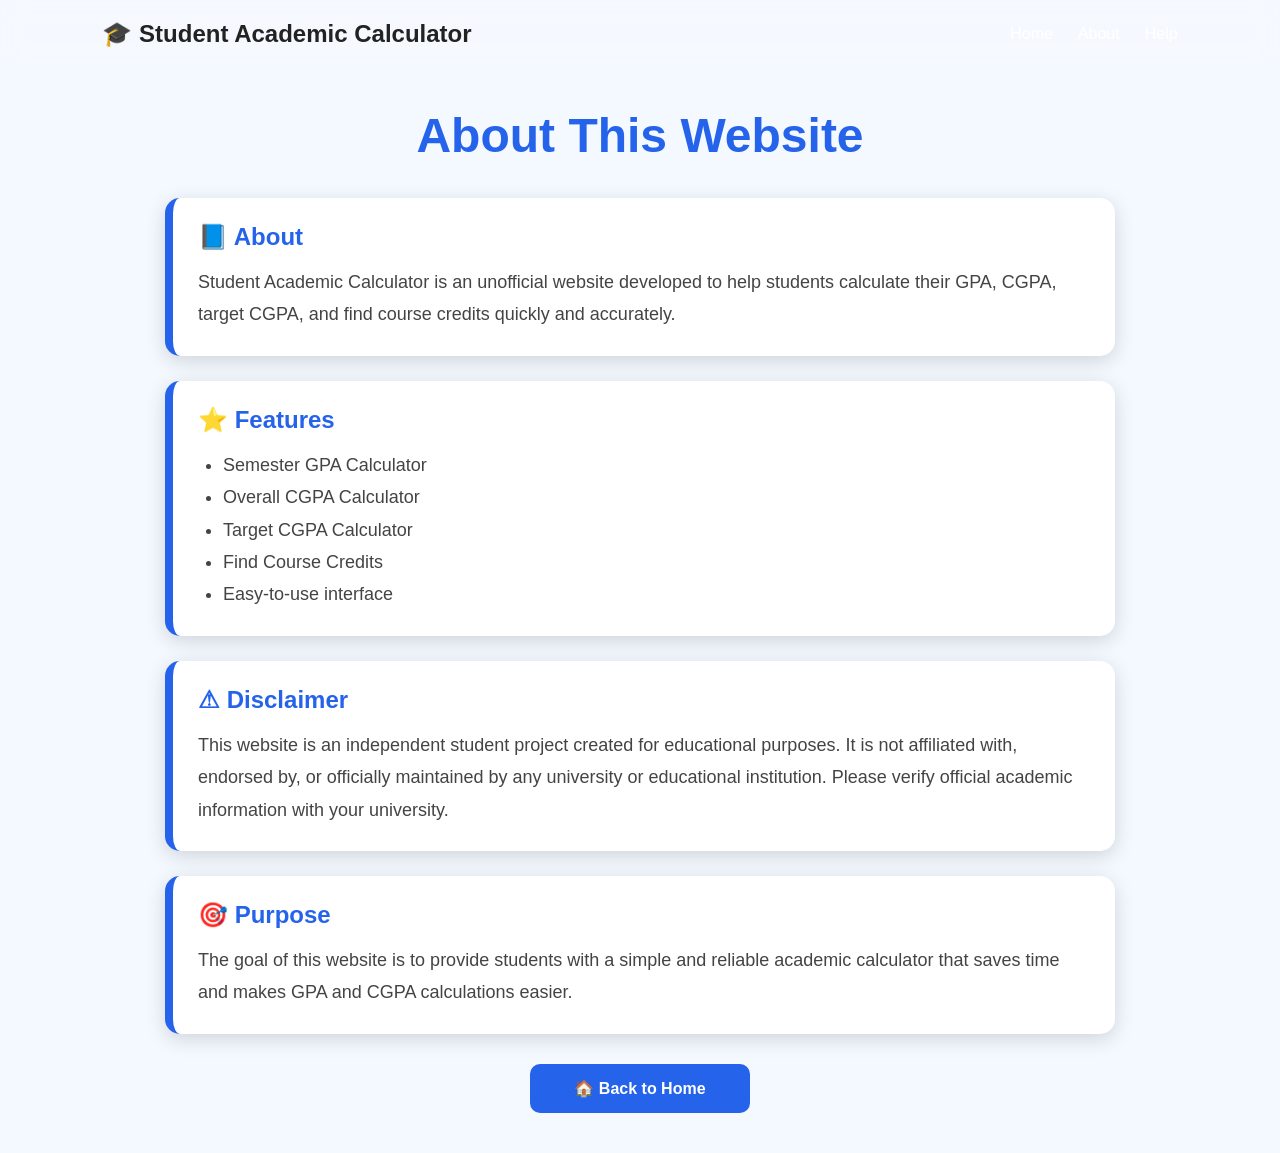
<file: about.html>
<!DOCTYPE html>
<html lang="en">
<head>

<meta charset="UTF-8">
<meta name="viewport" content="width=device-width,initial-scale=1">

<title>About</title>

<link rel="stylesheet" href="style.css">

<style>
body{
    min-height:100vh;
    background:#f4f8ff;
    font-family:Arial,Helvetica,sans-serif;
    color:#222;
}

.container{
    width:90%;
    max-width:950px;
    margin:40px auto;
}

.page-title{
    text-align:center;
    color:#2563EB;
    font-size:48px;
    font-weight:bold;
    margin-bottom:35px;
}

.card{
    background:white;
    color:#222;
    padding:25px;
    margin-bottom:25px;
    border-radius:15px;
    box-shadow:0 5px 20px rgba(0,0,0,.15);
    border-left:8px solid #2563EB;
}

.card h2{
    color:#2563EB;
    margin-bottom:15px;
}

.card p,
.card li{
    color:#444;
    line-height:1.8;
    font-size:18px;
}

.card ul{
    margin-left:25px;
}

.homeBtn{
    display:block;
    width:220px;
    margin:30px auto;
    text-align:center;
    background:#2563EB;
    color:white;
    padding:15px;
    border-radius:10px;
    text-decoration:none;
    font-weight:bold;
}

.homeBtn:hover{
    background:#1d4ed8;
}

</style>

</head>

<body>

<nav>

<div class="logo">
🎓 Student Academic Calculator
</div>

<ul>

<li><a href="index.html">Home</a></li>
<li><a href="about.html">About</a></li>
<li><a href="help.html">Help</a></li>

</ul>

</nav>

<div class="container">

<h1 class="page-title">

About This Website

</h1>

<div class="card">

<h2>📘 About</h2>

<p>

Student Academic Calculator is an unofficial website developed to help students calculate their GPA, CGPA, target CGPA, and find course credits quickly and accurately.

</p>

</div>

<div class="card">

<h2>⭐ Features</h2>

<ul>

<li>Semester GPA Calculator</li>

<li>Overall CGPA Calculator</li>

<li>Target CGPA Calculator</li>

<li>Find Course Credits</li>

<li>Easy-to-use interface</li>

</ul>

</div>

<div class="card">

<h2>⚠ Disclaimer</h2>

<p>

This website is an independent student project created for educational purposes. It is not affiliated with, endorsed by, or officially maintained by any university or educational institution. Please verify official academic information with your university.

</p>

</div>

<div class="card">

<h2>🎯 Purpose</h2>

<p>

The goal of this website is to provide students with a simple and reliable academic calculator that saves time and makes GPA and CGPA calculations easier.

</p>

</div>

<a class="homeBtn" href="index.html">

🏠 Back to Home

</a>

</div>

</body>

</html>
</file>
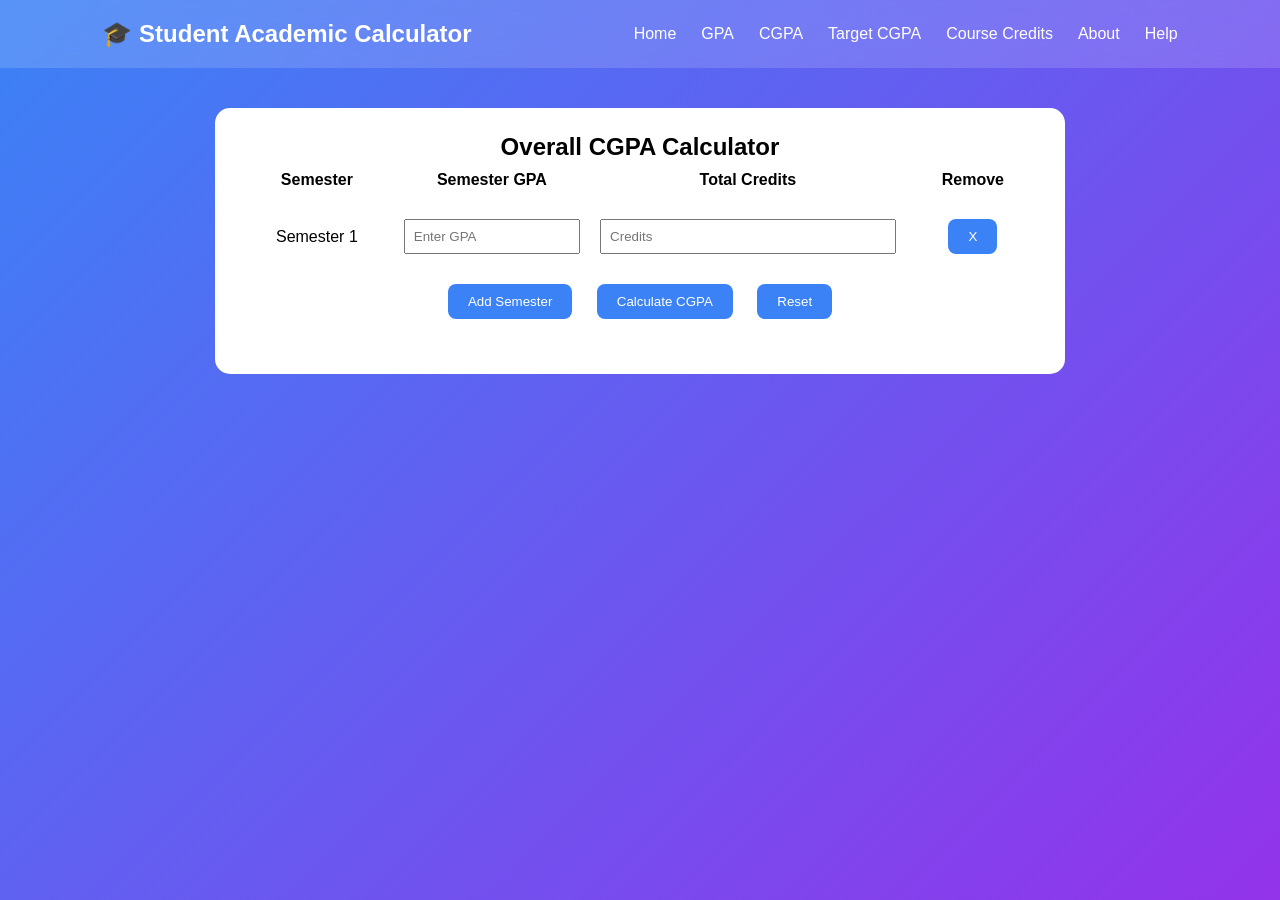
<file: cgpa.html>
<!DOCTYPE html>
<html lang="en">
<head>

<meta charset="UTF-8">
<meta name="viewport" content="width=device-width, initial-scale=1.0">

<title>CGPA Calculator</title>

<link rel="stylesheet" href="style.css">

<style>

.container{
    width:90%;
    max-width:850px;
    margin:40px auto;
    background:white;
    color:black;
    border-radius:15px;
    padding:25px;
}

table{
    width:100%;
    border-collapse:collapse;
}

th,td{
    padding:10px;
    text-align:center;
}

input{
    width:100%;
    padding:8px;
}

button{
    padding:10px 20px;
    margin:10px;
    border:none;
    background:#3B82F6;
    color:white;
    border-radius:8px;
    cursor:pointer;
}

button:hover{
    background:#2563EB;
}

#result{
    font-size:25px;
    font-weight:bold;
    margin-top:20px;
}

</style>

</head>

<body>

<nav>

<div class="logo">
🎓 Student Academic Calculator
</div>

<ul>

<li><a href="index.html">Home</a></li>
<li><a href="gpa.html">GPA</a></li>
<li><a href="cgpa.html">CGPA</a></li>
<li><a href="target.html">Target CGPA</a></li>
<li><a href="credits.html">Course Credits</a></li>
<li><a href="about.html">About</a></li>
<li><a href="help.html">Help</a></li>

</ul>

</nav>

<div class="container">

<h2 align="center">
Overall CGPA Calculator
</h2>

<table id="table">

<tr>

<th>Semester</th>

<th>Semester GPA</th>

<th>Total Credits</th>

<th>Remove</th>

</tr>

</table>

<center>

<button onclick="addSemester()">

Add Semester

</button>

<button onclick="calculateCGPA()">

Calculate CGPA

</button>

<button onclick="resetAll()">

Reset

</button>

</center>

<div id="result" align="center"></div>

</div>

<script>

let semesterNumber = 1;

function addSemester(){

let table=document.getElementById("table");

let row=table.insertRow();

row.innerHTML=`

<td>

Semester ${semesterNumber++}

</td>

<td>

<input type="number"
min = "0"
max = "10"

step="0.01"

placeholder="Enter GPA">

</td>

<td>

<input type="number"

placeholder="Credits">

</td>

<td>

<button onclick="removeRow(this)">X</button>

</td>

`;

}

function removeRow(btn){

btn.parentNode.parentNode.remove();

}

function calculateCGPA(){

let table=document.getElementById("table");

let totalCredits=0;

let weightedSum=0;

for(let i=1;i<table.rows.length;i++){

let row=table.rows[i];

let gpa=parseFloat(row.cells[1].children[0].value);

let credit=parseFloat(row.cells[2].children[0].value);

if(!isNaN(gpa) && !isNaN(credit)){

weightedSum += gpa*credit;

totalCredits += credit;

}

}

if(totalCredits==0){

document.getElementById("result").innerHTML="Please enter valid data.";

return;

}

let cgpa=(weightedSum/totalCredits).toFixed(2);

document.getElementById("result").innerHTML=

"Overall CGPA : "+cgpa;

}

function resetAll(){

document.getElementById("table").innerHTML=

`<tr>
<th>Semester</th>
<th>Semester GPA</th>
<th>Total Credits</th>
<th>Remove</th>
</tr>`;

semesterNumber=1;

addSemester();

document.getElementById("result").innerHTML="";

}

addSemester();

</script>

</body>

</html>
</file>
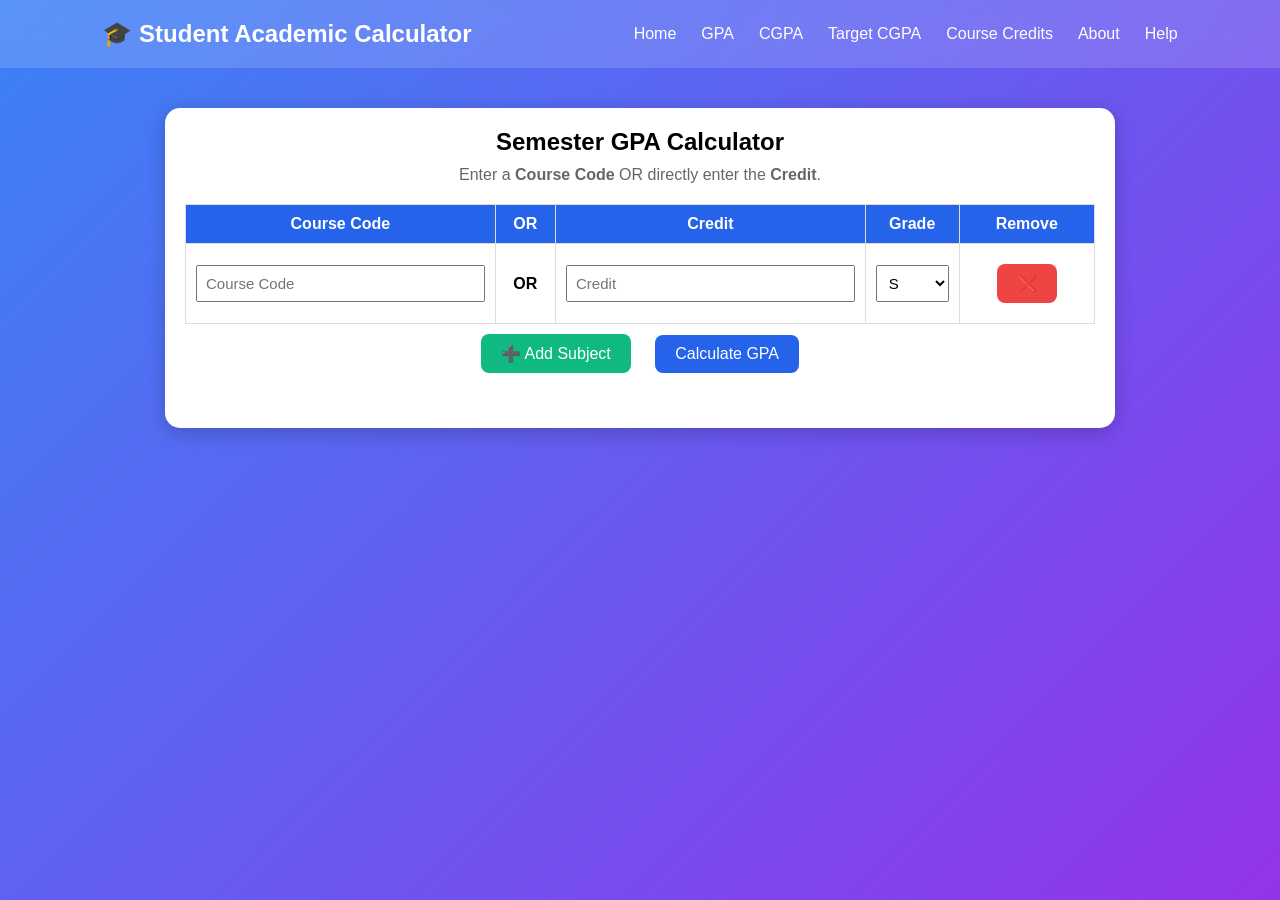
<file: gpa.html>
<!DOCTYPE html>
<html lang="en">

<head>

<meta charset="UTF-8">
<meta name="viewport" content="width=device-width, initial-scale=1.0">

<title>GPA Calculator</title>

<link rel="stylesheet" href="style.css">

<style>

.container{
    width:95%;
    max-width:950px;
    margin:40px auto;
    background:white;
    color:black;
    border-radius:15px;
    padding:20px;
    box-shadow:0 5px 20px rgba(0,0,0,.2);
}

h2{
    text-align:center;
    margin-bottom:10px;
}

.info{
    text-align:center;
    color:#666;
    margin-bottom:20px;
}

table{
    width:100%;
    border-collapse:collapse;
}

th,td{
    border:1px solid #ddd;
    padding:10px;
    text-align:center;
}

th{
    background:#2563EB;
    color:white;
}

input,select{
    width:100%;
    padding:8px;
    font-size:15px;
    box-sizing:border-box;
}

button{
    padding:10px 20px;
    border:none;
    border-radius:8px;
    cursor:pointer;
    font-size:16px;
    margin:10px;
}

.addBtn{
    background:#10B981;
    color:white;
}

.calcBtn{
    background:#2563EB;
    color:white;
}

.removeBtn{
    background:#EF4444;
    color:white;
}

button:hover{
    opacity:.9;
}

#result{
    text-align:center;
    margin-top:25px;
    font-size:24px;
    font-weight:bold;
}

</style>

</head>

<body>

<nav>

<div class="logo">
🎓 Student Academic Calculator
</div>

<ul>

<li><a href="index.html">Home</a></li>
<li><a href="gpa.html">GPA</a></li>
<li><a href="cgpa.html">CGPA</a></li>
<li><a href="target.html">Target CGPA</a></li>
<li><a href="credits.html">Course Credits</a></li>
<li><a href="about.html">About</a></li>
<li><a href="help.html">Help</a></li>

</ul>

</nav>

<div class="container">

<h2>Semester GPA Calculator</h2>

<p class="info">
Enter a <b>Course Code</b> OR directly enter the <b>Credit</b>.
</p>

<table id="table">

<tr>

<th>Course Code</th>

<th>OR</th>

<th>Credit</th>

<th>Grade</th>

<th>Remove</th>

</tr>

</table>

<center>

<button class="addBtn" onclick="addRow()">

➕ Add Subject

</button>

<button class="calcBtn" onclick="calculateGPA()">

Calculate GPA

</button>

</center>

<div id="result"></div>

</div>

<script src="courses.js"></script>

<script>

const gradePoints={

"S":10,
"A":9,
"B":8,
"C":7,
"D":6,
"E":5,
"F":0

};

function addRow(){

let table=document.getElementById("table");

let row=table.insertRow();

row.innerHTML=`

<td>

<input
type="text"
placeholder="Course Code"
onkeyup="fillCredit(this)">

</td>

<td style="font-weight:bold;">
OR
</td>

<td>

<input
type="number"
min = "1"
step = "1"
placeholder="Credit">

</td>

<td>

<select>

<option>S</option>
<option>A</option>
<option>B</option>
<option>C</option>
<option>D</option>
<option>E</option>
<option>F</option>

</select>

</td>

<td>

<button
class="removeBtn"
onclick="removeRow(this)">

❌

</button>

</td>

`;

}

function removeRow(button){

button.parentNode.parentNode.remove();

}
function fillCredit(input){

    let code = input.value.toUpperCase().trim();

    input.value = code;

    let row = input.parentNode.parentNode;

    let creditBox = row.cells[2].children[0];

    // If the course code exists, automatically fill the credit.
    // Otherwise, don't overwrite the manual credit entered by the user.
    if(courses[code]){
        creditBox.value = courses[code].credit;
    }

}

function calculateGPA(){

    let table = document.getElementById("table");

    let totalCredits = 0;

    let totalGradePoints = 0;

    for(let i=1; i<table.rows.length; i++){

        let row = table.rows[i];

        let code = row.cells[0].children[0].value.trim().toUpperCase();

        let credit = parseFloat(row.cells[2].children[0].value);

        let grade = row.cells[3].children[0].value;

        // If a course code is entered and exists,
        // always use the credit from courses.js
        if(code !== "" && courses[code]){
            credit = courses[code].credit;
        }

        if(isNaN(credit) || credit<=0){
            continue;
        }

        totalCredits += credit;
        totalGradePoints += credit * gradePoints[grade];

    }

    if(totalCredits===0){

        document.getElementById("result").innerHTML =
        "<span style='color:red'>Please enter at least one valid course.</span>";

        return;

    }

    let gpa = (totalGradePoints/totalCredits).toFixed(2);

    document.getElementById("result").innerHTML =
    "🎉 <span style='color:#2563EB'>Your GPA is : "+gpa+"</span>";

}

addRow();

</script>

</body>
</html>
</file>
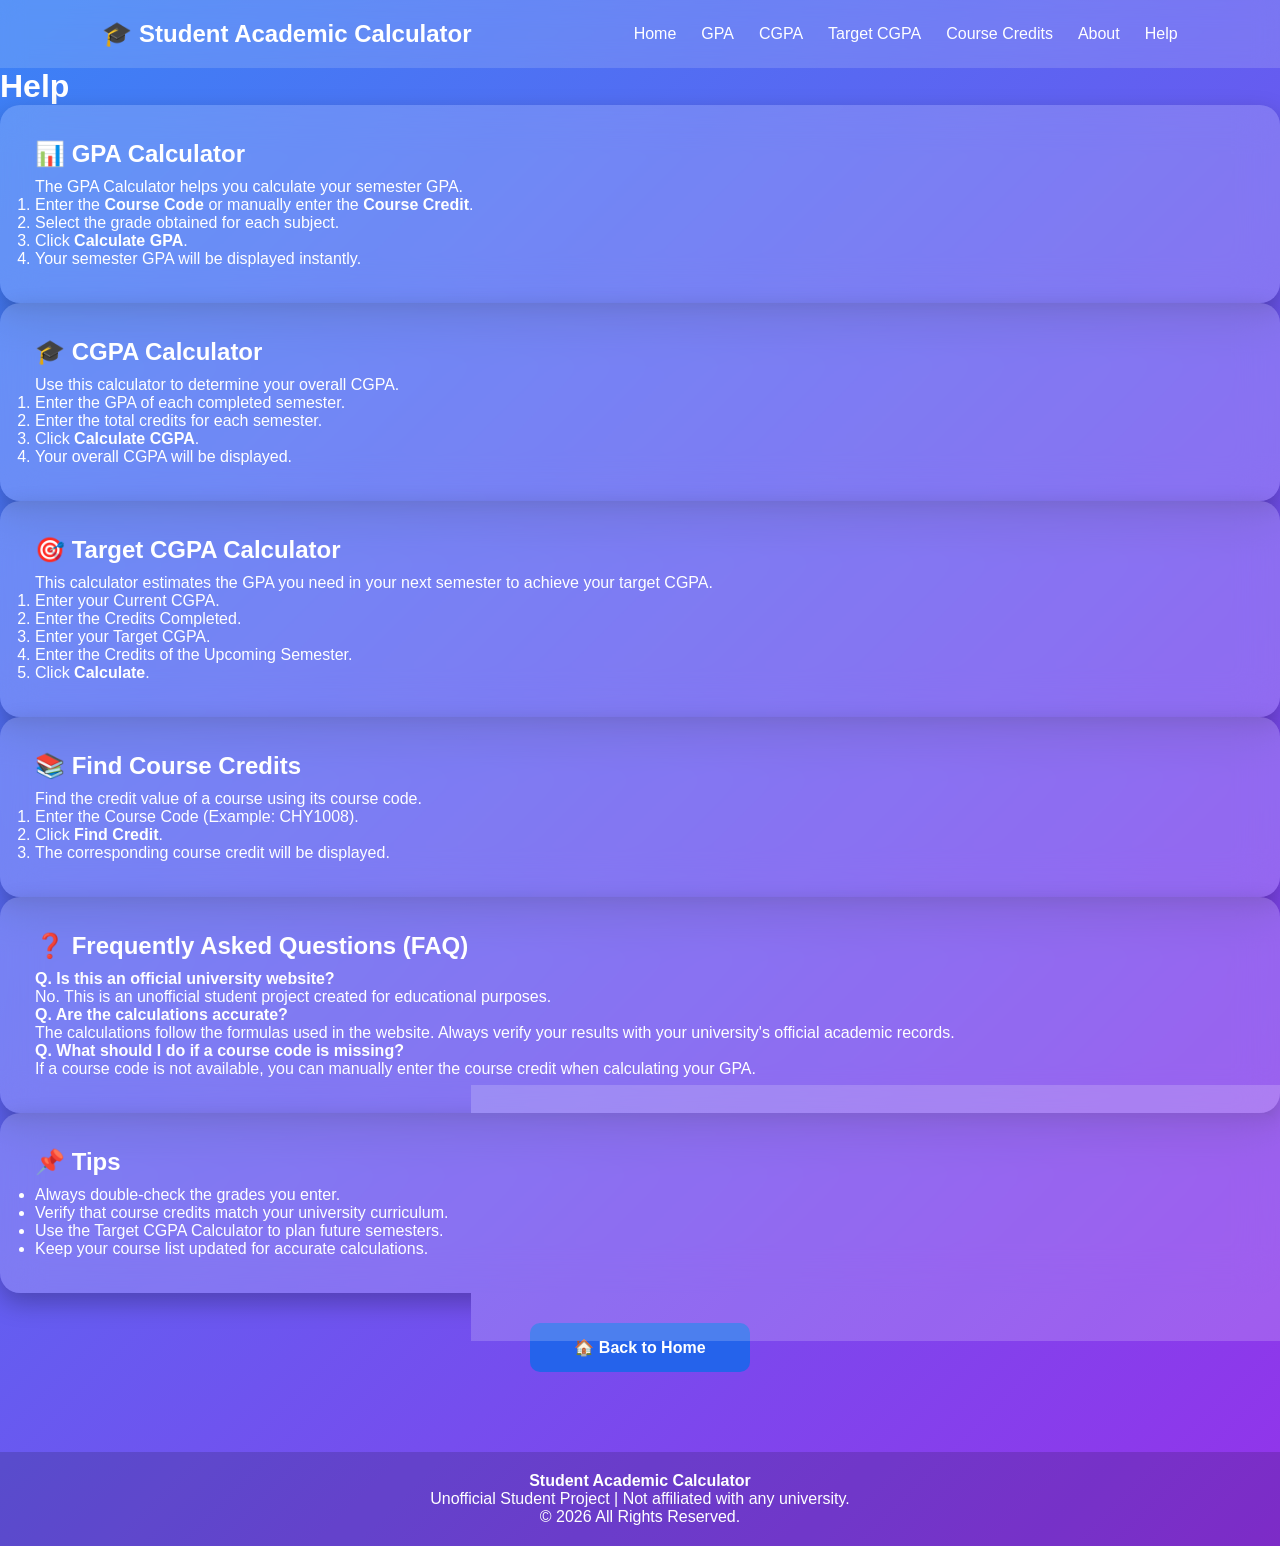
<file: help.html>
<!DOCTYPE html>
<html lang="en">

<head>

<meta charset="UTF-8">
<meta name="viewport" content="width=device-width, initial-scale=1.0">

<title>Help</title>

<link rel="stylesheet" href="style.css">
<style>
  .homeBtn{
    display:block;
    width:220px;
    margin:30px auto;
    text-align:center;
    background:#2563EB;
    color:white;
    padding:15px;
    border-radius:10px;
    text-decoration:none;
    font-weight:bold;
}

.homeBtn:hover{
    background:#1d4ed8;
}

</style>

</head>

<body>

<nav>

<div class="logo">
🎓 Student Academic Calculator
</div>

<ul>
<li><a href="index.html">Home</a></li>
<li><a href="gpa.html">GPA</a></li>
<li><a href="cgpa.html">CGPA</a></li>
<li><a href="target.html">Target CGPA</a></li>
<li><a href="credits.html">Course Credits</a></li>
<li><a href="about.html">About</a></li>
<li><a href="help.html">Help</a></li>
</ul>

</nav>

<div class="container">

<h1 class="page-title">Help</h1>

<div class="card">

<h2>📊 GPA Calculator</h2>

<p>
The GPA Calculator helps you calculate your semester GPA.
</p>

<ol>
<li>Enter the <b>Course Code</b> or manually enter the <b>Course Credit</b>.</li>
<li>Select the grade obtained for each subject.</li>
<li>Click <b>Calculate GPA</b>.</li>
<li>Your semester GPA will be displayed instantly.</li>
</ol>

</div>

<div class="card">

<h2>🎓 CGPA Calculator</h2>

<p>
Use this calculator to determine your overall CGPA.
</p>

<ol>
<li>Enter the GPA of each completed semester.</li>
<li>Enter the total credits for each semester.</li>
<li>Click <b>Calculate CGPA</b>.</li>
<li>Your overall CGPA will be displayed.</li>
</ol>

</div>

<div class="card">

<h2>🎯 Target CGPA Calculator</h2>

<p>
This calculator estimates the GPA you need in your next semester to achieve your target CGPA.
</p>

<ol>
<li>Enter your Current CGPA.</li>
<li>Enter the Credits Completed.</li>
<li>Enter your Target CGPA.</li>
<li>Enter the Credits of the Upcoming Semester.</li>
<li>Click <b>Calculate</b>.</li>
</ol>

</div>

<div class="card">

<h2>📚 Find Course Credits</h2>

<p>
Find the credit value of a course using its course code.
</p>

<ol>
<li>Enter the Course Code (Example: CHY1008).</li>
<li>Click <b>Find Credit</b>.</li>
<li>The corresponding course credit will be displayed.</li>
</ol>

</div>

<div class="card">

<h2>❓ Frequently Asked Questions (FAQ)</h2>

<p><b>Q. Is this an official university website?</b></p>

<p>No. This is an unofficial student project created for educational purposes.</p>

<p><b>Q. Are the calculations accurate?</b></p>

<p>The calculations follow the formulas used in the website. Always verify your results with your university's official academic records.</p>

<p><b>Q. What should I do if a course code is missing?</b></p>

<p>If a course code is not available, you can manually enter the course credit when calculating your GPA.</p>

</div>

<div class="card">

<h2>📌 Tips</h2>

<ul>
<li>Always double-check the grades you enter.</li>
<li>Verify that course credits match your university curriculum.</li>
<li>Use the Target CGPA Calculator to plan future semesters.</li>
<li>Keep your course list updated for accurate calculations.</li>
</ul>

</div>

<a class="homeBtn" href="index.html">
🏠 Back to Home
</a>

</div>

<footer>

<p><strong>Student Academic Calculator</strong></p>

<p>Unofficial Student Project | Not affiliated with any university.</p>

<p>© 2026 All Rights Reserved.</p>

</footer>

</body>
</html>
</file>
<file: style.css>
*{
    margin:0;
    padding:0;
    box-sizing:border-box;
    font-family:'Poppins',sans-serif;
}

body{

    min-height:100vh;

    background:linear-gradient(135deg,#3B82F6,#9333EA);

    color:white;

}

/* Navigation */

nav{

    display:flex;

    justify-content:space-between;

    align-items:center;

    padding:20px 8%;

    background:rgba(255,255,255,.15);

    backdrop-filter:blur(12px);

}

.logo{

    font-size:24px;

    font-weight:700;

}

nav ul{

    list-style:none;

    display:flex;

    gap:25px;

}

nav ul li a{

    color:white;

    text-decoration:none;

    font-weight:500;

    transition:.3s;

}

nav ul li a:hover{

    color:#FFE082;

}

/* Hero */

.hero{

    text-align:center;

    margin-top:60px;

    padding:20px;

}

.hero h1{

    font-size:48px;

    margin-bottom:15px;

}

.hero p{

    font-size:18px;

    margin-bottom:50px;

}

/* Cards */

.cards{

    display:grid;

    grid-template-columns:repeat(auto-fit,minmax(240px,1fr));

    gap:30px;

    width:90%;

    margin:auto;

}

.card{

    text-decoration:none;

    color:white;

    padding:35px;

    border-radius:20px;

    background:rgba(255,255,255,.18);

    backdrop-filter:blur(20px);

    transition:.4s;

    box-shadow:0 10px 25px rgba(0,0,0,.25);

}

.card:hover{

    transform:translateY(-12px) scale(1.03);

    background:rgba(255,255,255,.28);

}

.icon{

    font-size:60px;

    margin-bottom:20px;

}

.card h2{

    margin-bottom:10px;

}

footer{

    margin-top:80px;

    text-align:center;

    padding:20px;

    background:rgba(0,0,0,.15);

}

/* Responsive */

@media(max-width:768px){

nav{

flex-direction:column;

gap:15px;

}

nav ul{

flex-wrap:wrap;

justify-content:center;

}

.hero h1{

font-size:34px;

}

}
</file>
